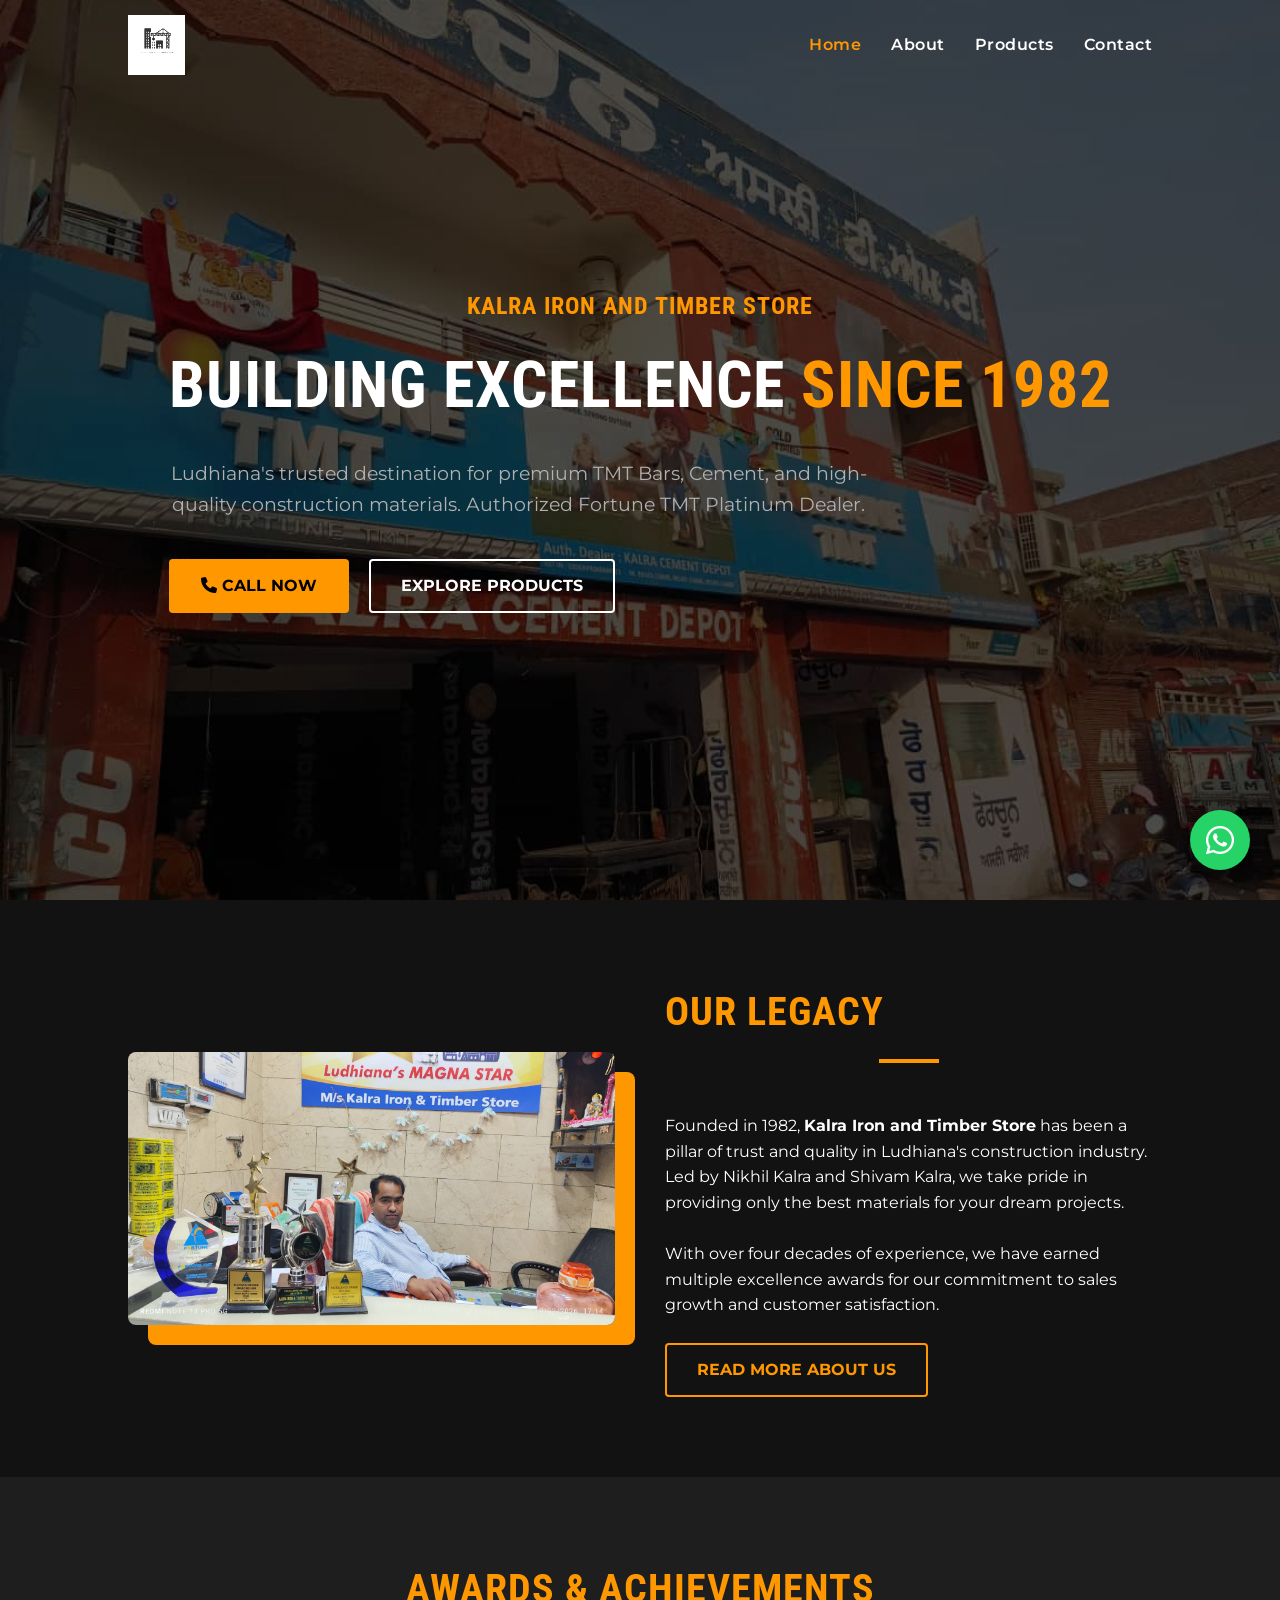
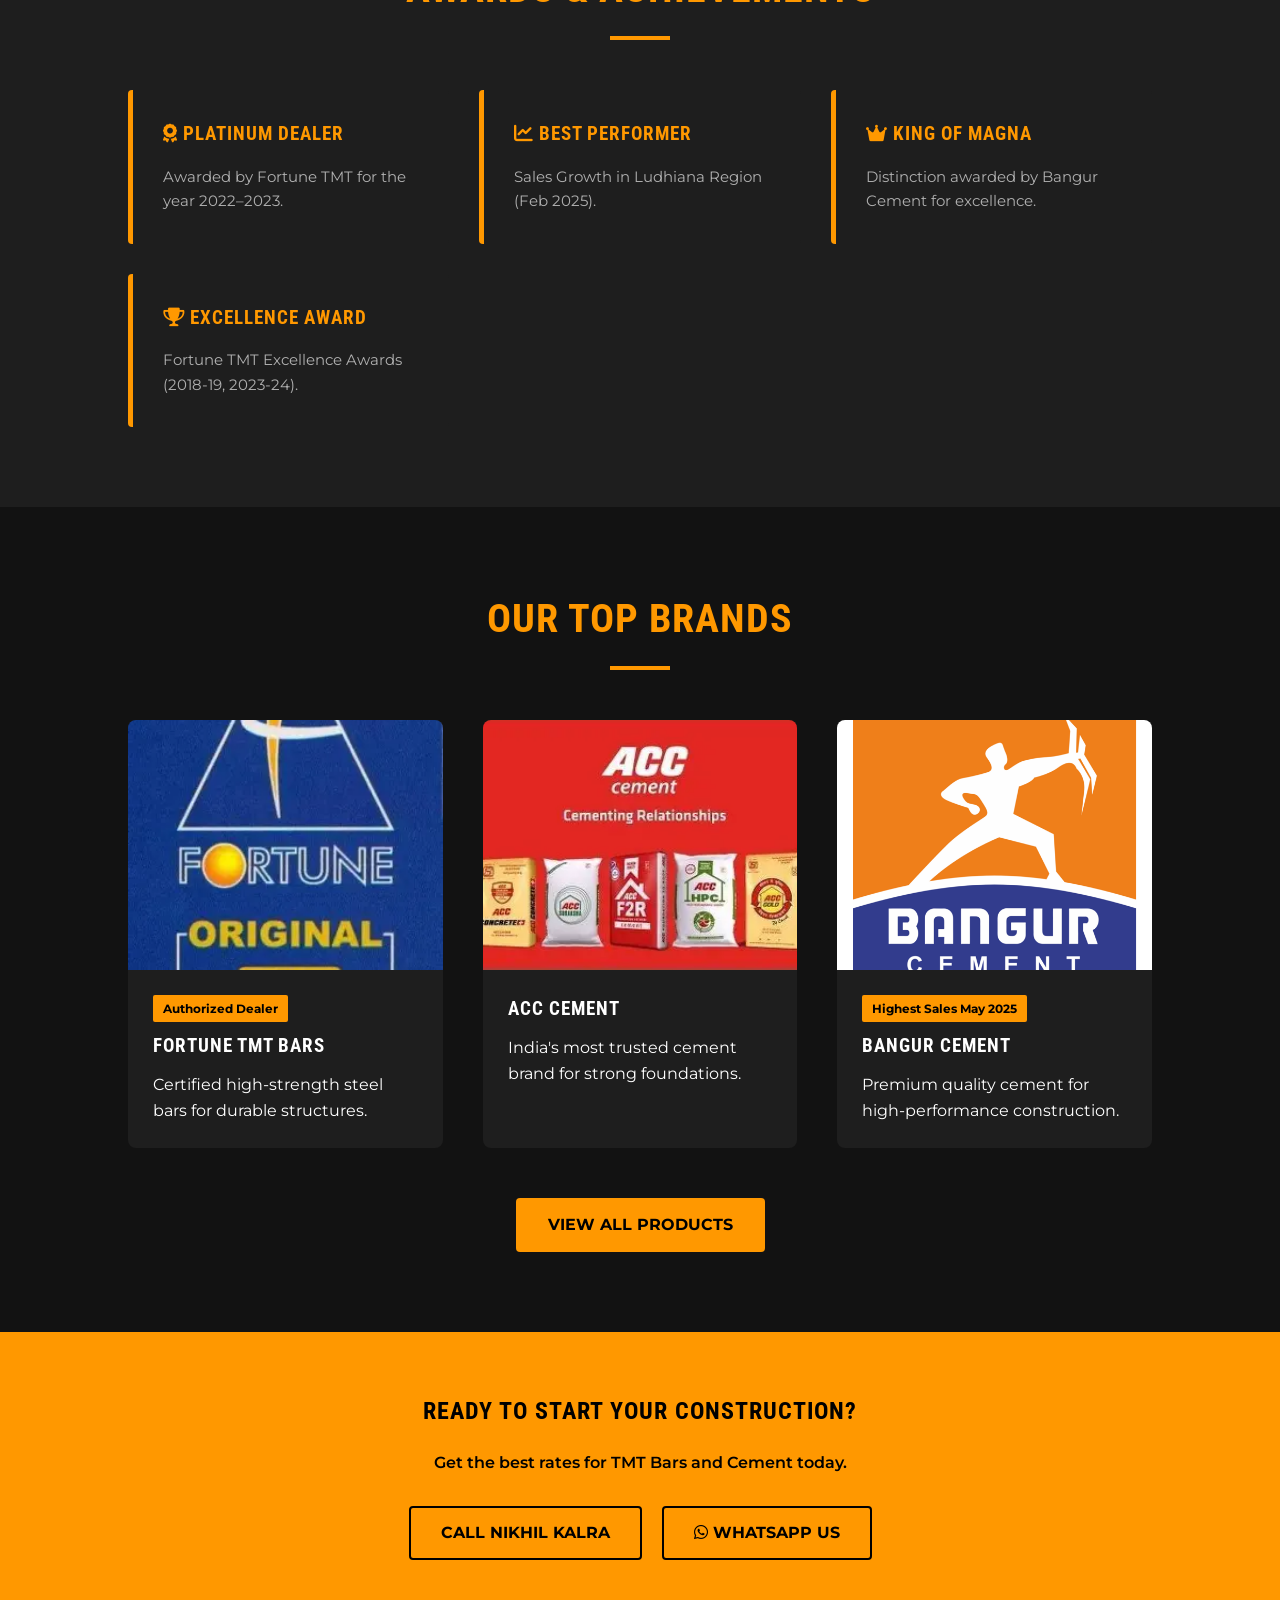
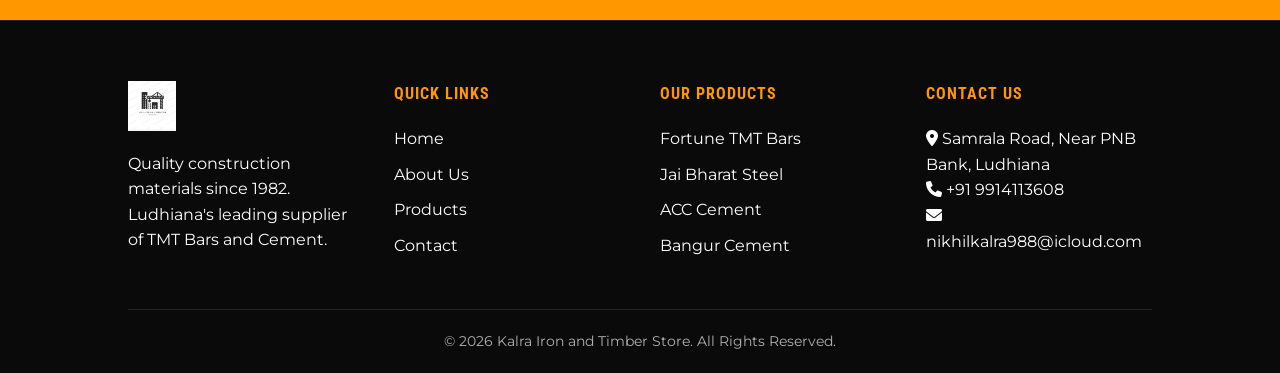
<file: index.html>
<!DOCTYPE html>
<html lang="en">
<head>
    <meta charset="UTF-8">
    <meta name="viewport" content="width=device-width, initial-scale=1.0">
    <title>Kalra Iron and Timber Store | Premium Construction Materials</title>
    <link rel="stylesheet" href="style.css">
    <!-- Google Fonts -->
    <link href="https://fonts.googleapis.com/css2?family=Montserrat:wght@400;600;700&family=Roboto+Condensed:wght@700&display=swap" rel="stylesheet">
    <!-- Font Awesome -->
    <link rel="stylesheet" href="https://cdnjs.cloudflare.com/ajax/libs/font-awesome/6.0.0/css/all.min.css">
</head>
<body>

    <!-- Header / Navbar -->
    <header id="header">
        <nav class="navbar">
            <a href="index.html" class="logo">
                <img src="Screenshot 2026-03-19 183434.png" alt="Kalra Iron and Timber Store Logo">
            </a>
            <ul class="nav-links">
                <li><a href="index.html" class="active">Home</a></li>
                <li><a href="about.html">About</a></li>
                <li><a href="products.html">Products</a></li>
                <li><a href="contact.html">Contact</a></li>
            </ul>
            <div class="mobile-menu-btn">
                <i class="fas fa-bars"></i>
            </div>
        </nav>
    </header>

    <!-- Hero Section -->
    <section class="hero" style="background: linear-gradient(rgba(0, 0, 0, 0.7), rgba(0, 0, 0, 0.7)), url('main dukan.jpeg') center/cover;">
        <div class="reveal">
            <h2 style="color: var(--primary-color); font-size: 1.5rem; margin-bottom: 10px;">Kalra Iron And Timber Store</h2>
            <h1>Building Excellence <span>Since 1982</span></h1>
            <p>Ludhiana's trusted destination for premium TMT Bars, Cement, and high-quality construction materials. Authorized Fortune TMT Platinum Dealer.</p>
            <div class="hero-btns">
                <a href="tel:+919914113608" class="btn btn-primary"><i class="fas fa-phone"></i> Call Now</a>
                <a href="products.html" class="btn btn-outline">Explore Products</a>
            </div>
        </div>
    </section>

    <!-- About Section (Brief) -->
    <section class="about-home">
        <div class="about-image reveal">
            <img src="nikhil bhaiya image trophy.jpeg" alt="Nikhil Kalra with Fortune TMT Award">
        </div>
        <div class="about-content reveal">
            <div class="section-title" style="text-align: left;">
                <h2>Our Legacy</h2>
            </div>
            <p>Founded in 1982, <strong>Kalra Iron and Timber Store</strong> has been a pillar of trust and quality in Ludhiana's construction industry. Led by Nikhil Kalra and Shivam Kalra, we take pride in providing only the best materials for your dream projects.</p>
            <br>
            <p>With over four decades of experience, we have earned multiple excellence awards for our commitment to sales growth and customer satisfaction.</p>
            <br>
            <a href="about.html" class="btn btn-outline" style="border-color: var(--primary-color); color: var(--primary-color);">Read More About Us</a>
        </div>
    </section>

    <!-- Achievements Section -->
    <section class="achievements" style="background: var(--bg-light);">
        <div class="section-title reveal">
            <h2>Awards & Achievements</h2>
        </div>
        <div class="achievements-grid reveal">
            <div class="achievement-card">
                <h3><i class="fas fa-award"></i> Platinum Dealer</h3>
                <p>Awarded by Fortune TMT for the year 2022–2023.</p>
            </div>
            <div class="achievement-card">
                <h3><i class="fas fa-chart-line"></i> Best Performer</h3>
                <p>Sales Growth in Ludhiana Region (Feb 2025).</p>
            </div>
            <div class="achievement-card">
                <h3><i class="fas fa-crown"></i> King of Magna</h3>
                <p>Distinction awarded by Bangur Cement for excellence.</p>
            </div>
            <div class="achievement-card">
                <h3><i class="fas fa-trophy"></i> Excellence Award</h3>
                <p>Fortune TMT Excellence Awards (2018-19, 2023-24).</p>
            </div>
        </div>
    </section>

    <!-- Products Preview -->
    <section class="products-preview">
        <div class="section-title reveal">
            <h2>Our Top Brands</h2>
        </div>
        <div class="products-grid reveal">
            <!-- Fortune TMT -->
            <div class="product-card">
                <div class="product-img">
                    <img src="fortune tmt.webp" alt="Fortune TMT Bars">
                </div>
                <div class="product-info">
                    <span class="badge">Authorized Dealer</span>
                    <h3>Fortune TMT Bars</h3>
                    <p>Certified high-strength steel bars for durable structures.</p>
                </div>
            </div>
            <!-- ACC Cement -->
            <div class="product-card">
                <div class="product-img">
                    <img src="acc cement.webp" alt="ACC Cement">
                </div>
                <div class="product-info">
                    <h3>ACC Cement</h3>
                    <p>India's most trusted cement brand for strong foundations.</p>
                </div>
            </div>
            <!-- Bangur Cement -->
            <div class="product-card">
                <div class="product-img">
                    <img src="bangur cement.png" alt="Bangur Cement">
                </div>
                <div class="product-info">
                    <span class="badge">Highest Sales May 2025</span>
                    <h3>Bangur Cement</h3>
                    <p>Premium quality cement for high-performance construction.</p>
                </div>
            </div>
        </div>
        <div style="text-align: center; margin-top: 50px;" class="reveal">
            <a href="products.html" class="btn btn-primary">View All Products</a>
        </div>
    </section>

    <!-- Call to Action -->
    <section class="cta reveal" style="background: var(--primary-color); color: #000; text-align: center; padding: 60px 10%;">
        <h2 style="margin-bottom: 20px;">Ready to start your construction?</h2>
        <p style="margin-bottom: 30px; font-weight: 600;">Get the best rates for TMT Bars and Cement today.</p>
        <div class="hero-btns" style="justify-content: center;">
            <a href="tel:+919914113608" class="btn btn-outline" style="border-color: #000; color: #000;">Call Nikhil Kalra</a>
            <a href="https://wa.me/919914113608" class="btn btn-outline" style="border-color: #000; color: #000;"><i class="fab fa-whatsapp"></i> WhatsApp Us</a>
        </div>
    </section>

    <!-- Footer -->
    <footer>
        <div class="footer-grid">
            <div class="footer-col">
                <img src="Screenshot 2026-03-19 183434.png" alt="Logo" style="height: 50px; margin-bottom: 20px;">
                <p>Quality construction materials since 1982. Ludhiana's leading supplier of TMT Bars and Cement.</p>
            </div>
            <div class="footer-col">
                <h4>Quick Links</h4>
                <ul class="footer-links">
                    <li><a href="index.html">Home</a></li>
                    <li><a href="about.html">About Us</a></li>
                    <li><a href="products.html">Products</a></li>
                    <li><a href="contact.html">Contact</a></li>
                </ul>
            </div>
            <div class="footer-col">
                <h4>Our Products</h4>
                <ul class="footer-links">
                    <li><a href="products.html">Fortune TMT Bars</a></li>
                    <li><a href="products.html">Jai Bharat Steel</a></li>
                    <li><a href="products.html">ACC Cement</a></li>
                    <li><a href="products.html">Bangur Cement</a></li>
                </ul>
            </div>
            <div class="footer-col">
                <h4>Contact Us</h4>
                <p><i class="fas fa-map-marker-alt"></i> Samrala Road, Near PNB Bank, Ludhiana</p>
                <p><i class="fas fa-phone"></i> +91 9914113608</p>
                <p><i class="fas fa-envelope"></i> nikhilkalra988@icloud.com</p>
            </div>
        </div>
        <div class="footer-bottom">
            <p>&copy; 2026 Kalra Iron and Timber Store. All Rights Reserved.</p>
        </div>
    </footer>

    <!-- WhatsApp Float -->
    <a href="https://wa.me/919914113608" class="whatsapp-float" target="_blank">
        <i class="fab fa-whatsapp"></i>
    </a>

    <script src="script.js"></script>
</body>
</html>
</file>
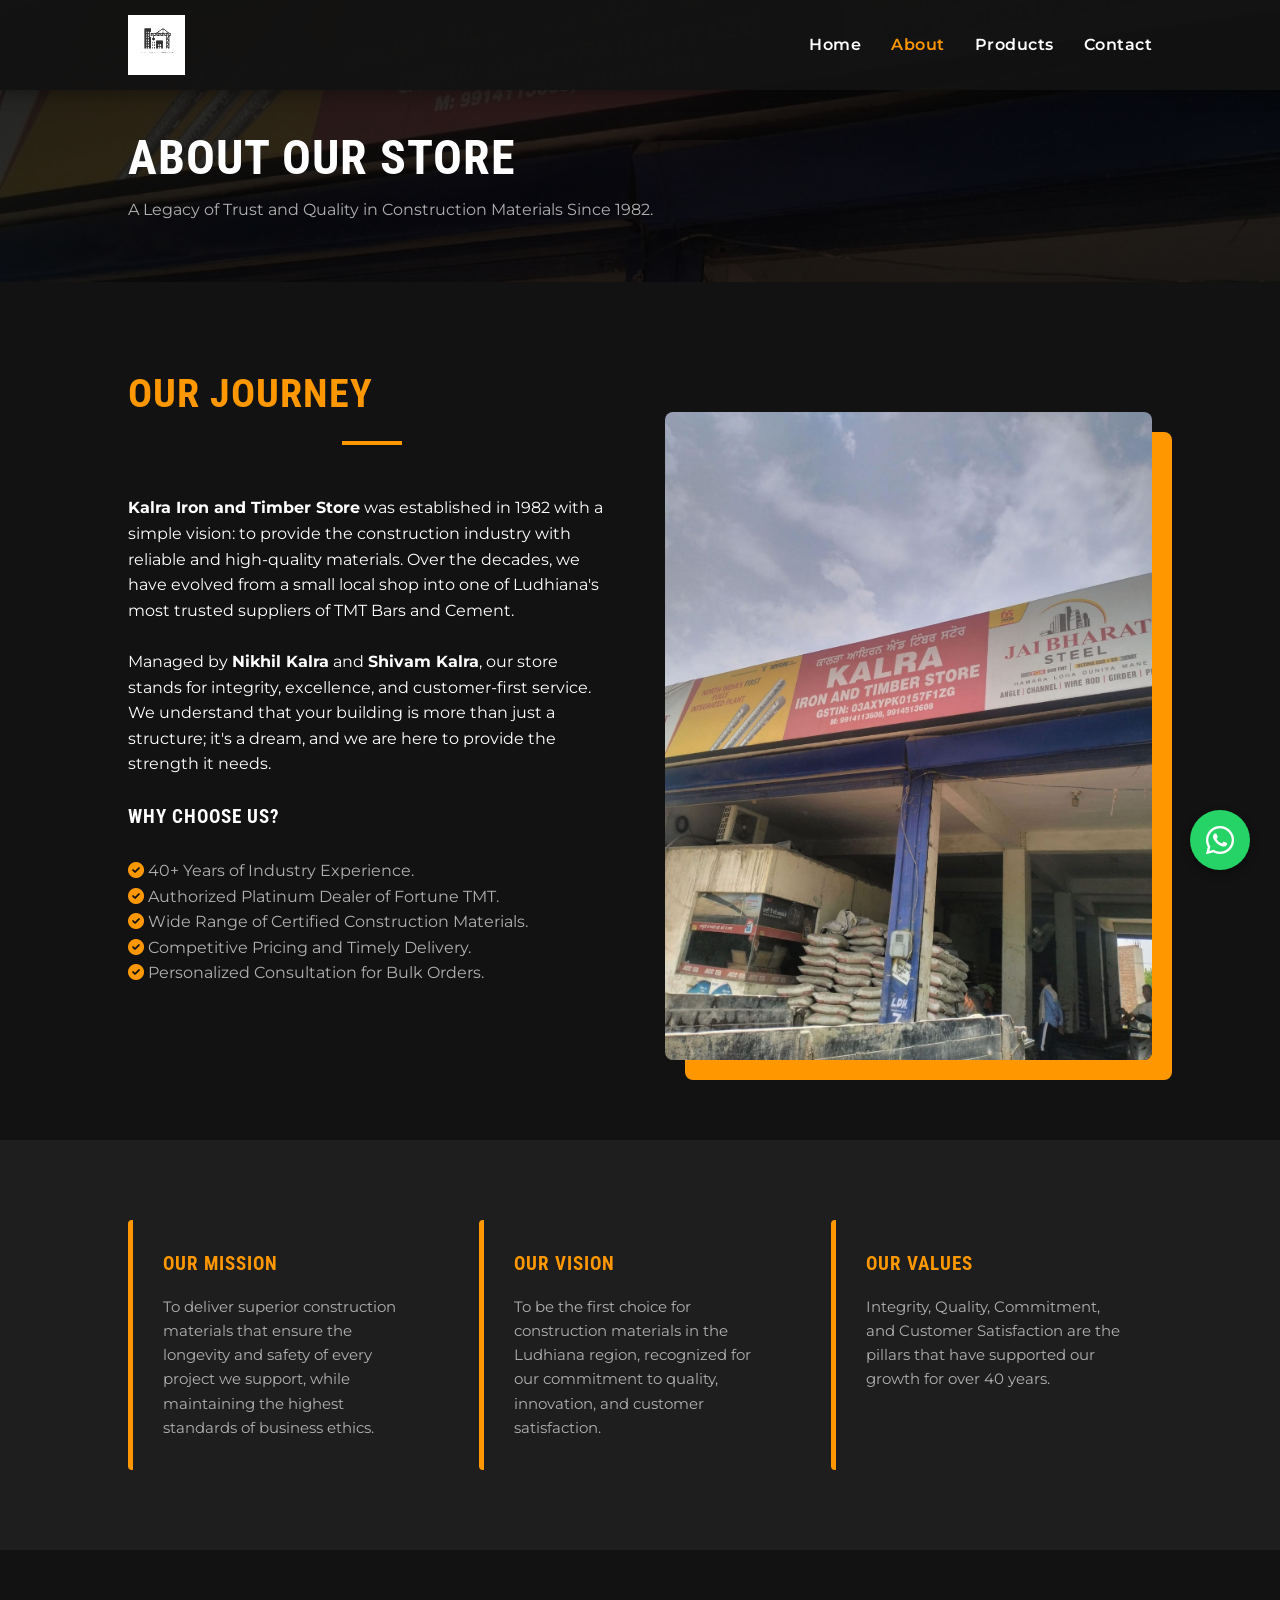
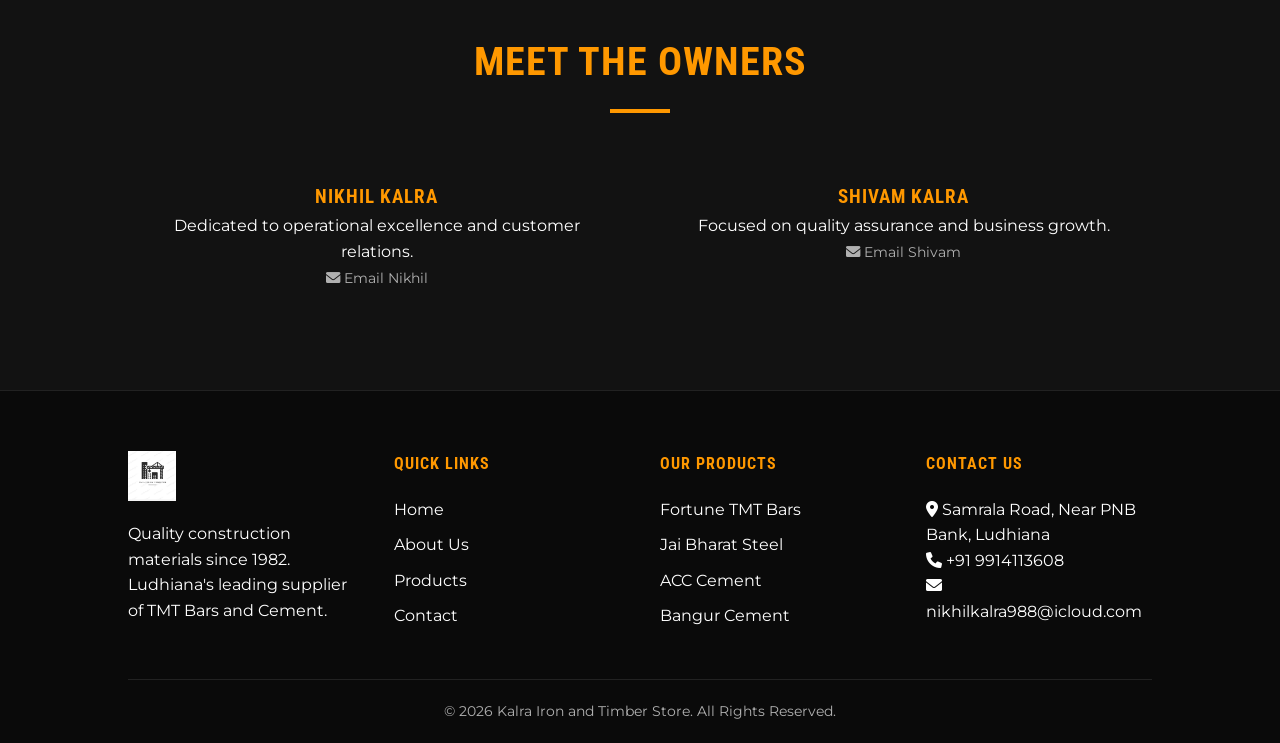
<file: about.html>
<!DOCTYPE html>
<html lang="en">
<head>
    <meta charset="UTF-8">
    <meta name="viewport" content="width=device-width, initial-scale=1.0">
    <title>About Us | Kalra Iron and Timber Store</title>
    <link rel="stylesheet" href="style.css">
    <!-- Google Fonts -->
    <link href="https://fonts.googleapis.com/css2?family=Montserrat:wght@400;600;700&family=Roboto+Condensed:wght@700&display=swap" rel="stylesheet">
    <!-- Font Awesome -->
    <link rel="stylesheet" href="https://cdnjs.cloudflare.com/ajax/libs/font-awesome/6.0.0/css/all.min.css">
</head>
<body>

    <!-- Header / Navbar -->
    <header id="header" class="sticky">
        <nav class="navbar">
            <a href="index.html" class="logo">
                <img src="Screenshot 2026-03-19 183434.png" alt="Kalra Iron and Timber Store Logo">
            </a>
            <ul class="nav-links">
                <li><a href="index.html">Home</a></li>
                <li><a href="about.html" class="active">About</a></li>
                <li><a href="products.html">Products</a></li>
                <li><a href="contact.html">Contact</a></li>
            </ul>
            <div class="mobile-menu-btn">
                <i class="fas fa-bars"></i>
            </div>
        </nav>
    </header>

    <!-- Page Title Section -->
    <section class="page-header" style="background: linear-gradient(rgba(0, 0, 0, 0.8), rgba(0, 0, 0, 0.8)), url('shivam bhiya dukan.jpeg') center/cover; padding: 120px 10% 60px;">
        <div class="reveal">
            <h1 style="font-size: 3rem;">About <span>Our Store</span></h1>
            <p style="color: var(--text-grey);">A Legacy of Trust and Quality in Construction Materials Since 1982.</p>
        </div>
    </section>

    <!-- Detailed About Section -->
    <section class="about-detailed">
        <div class="about-home" style="align-items: flex-start;">
            <div class="about-content reveal">
                <div class="section-title" style="text-align: left;">
                    <h2>Our Journey</h2>
                </div>
                <p><strong>Kalra Iron and Timber Store</strong> was established in 1982 with a simple vision: to provide the construction industry with reliable and high-quality materials. Over the decades, we have evolved from a small local shop into one of Ludhiana's most trusted suppliers of TMT Bars and Cement.</p>
                <br>
                <p>Managed by <strong>Nikhil Kalra</strong> and <strong>Shivam Kalra</strong>, our store stands for integrity, excellence, and customer-first service. We understand that your building is more than just a structure; it's a dream, and we are here to provide the strength it needs.</p>
                <br>
                <h3>Why Choose Us?</h3>
                <br>
                <ul style="color: var(--text-grey);">
                    <li><i class="fas fa-check-circle" style="color: var(--primary-color);"></i> 40+ Years of Industry Experience.</li>
                    <li><i class="fas fa-check-circle" style="color: var(--primary-color);"></i> Authorized Platinum Dealer of Fortune TMT.</li>
                    <li><i class="fas fa-check-circle" style="color: var(--primary-color);"></i> Wide Range of Certified Construction Materials.</li>
                    <li><i class="fas fa-check-circle" style="color: var(--primary-color);"></i> Competitive Pricing and Timely Delivery.</li>
                    <li><i class="fas fa-check-circle" style="color: var(--primary-color);"></i> Personalized Consultation for Bulk Orders.</li>
                </ul>
            </div>
            <div class="about-image reveal" style="margin-top: 50px;">
                <img src="shivam bhiya dukan.jpeg" alt="Kalra Iron and Timber Store Building">
            </div>
        </div>
    </section>

    <!-- Mission & Vision Section -->
    <section class="mission-vision" style="background: var(--bg-light);">
        <div class="achievements-grid reveal">
            <div class="achievement-card">
                <h3>Our Mission</h3>
                <p>To deliver superior construction materials that ensure the longevity and safety of every project we support, while maintaining the highest standards of business ethics.</p>
            </div>
            <div class="achievement-card">
                <h3>Our Vision</h3>
                <p>To be the first choice for construction materials in the Ludhiana region, recognized for our commitment to quality, innovation, and customer satisfaction.</p>
            </div>
            <div class="achievement-card">
                <h3>Our Values</h3>
                <p>Integrity, Quality, Commitment, and Customer Satisfaction are the pillars that have supported our growth for over 40 years.</p>
            </div>
        </div>
    </section>

    <!-- Owner Message Section -->
    <section class="owner-message">
        <div class="section-title reveal">
            <h2>Meet the Owners</h2>
        </div>
        <div class="achievements-grid reveal" style="grid-template-columns: repeat(auto-fit, minmax(250px, 1fr));">
            <div class="owner-card" style="text-align: center; padding: 20px;">
                <h3 style="color: var(--primary-color);">Nikhil Kalra</h3>
                <p>Dedicated to operational excellence and customer relations.</p>
                <a href="mailto:nikhilkalra988@icloud.com" style="color: var(--text-grey); font-size: 0.9rem;"><i class="fas fa-envelope"></i> Email Nikhil</a>
            </div>
            <div class="owner-card" style="text-align: center; padding: 20px;">
                <h3 style="color: var(--primary-color);">Shivam Kalra</h3>
                <p>Focused on quality assurance and business growth.</p>
                <a href="mailto:shivamkalra3608@gmail.com" style="color: var(--text-grey); font-size: 0.9rem;"><i class="fas fa-envelope"></i> Email Shivam</a>
            </div>
        </div>
    </section>

    <!-- Footer -->
    <footer>
        <div class="footer-grid">
            <div class="footer-col">
                <img src="Screenshot 2026-03-19 183434.png" alt="Logo" style="height: 50px; margin-bottom: 20px;">
                <p>Quality construction materials since 1982. Ludhiana's leading supplier of TMT Bars and Cement.</p>
            </div>
            <div class="footer-col">
                <h4>Quick Links</h4>
                <ul class="footer-links">
                    <li><a href="index.html">Home</a></li>
                    <li><a href="about.html">About Us</a></li>
                    <li><a href="products.html">Products</a></li>
                    <li><a href="contact.html">Contact</a></li>
                </ul>
            </div>
            <div class="footer-col">
                <h4>Our Products</h4>
                <ul class="footer-links">
                    <li><a href="products.html">Fortune TMT Bars</a></li>
                    <li><a href="products.html">Jai Bharat Steel</a></li>
                    <li><a href="products.html">ACC Cement</a></li>
                    <li><a href="products.html">Bangur Cement</a></li>
                </ul>
            </div>
            <div class="footer-col">
                <h4>Contact Us</h4>
                <p><i class="fas fa-map-marker-alt"></i> Samrala Road, Near PNB Bank, Ludhiana</p>
                <p><i class="fas fa-phone"></i> +91 9914113608</p>
                <p><i class="fas fa-envelope"></i> nikhilkalra988@icloud.com</p>
            </div>
        </div>
        <div class="footer-bottom">
            <p>&copy; 2026 Kalra Iron and Timber Store. All Rights Reserved.</p>
        </div>
    </footer>

    <!-- WhatsApp Float -->
    <a href="https://wa.me/919914113608" class="whatsapp-float" target="_blank">
        <i class="fab fa-whatsapp"></i>
    </a>

    <script src="script.js"></script>
</body>
</html>
</file>
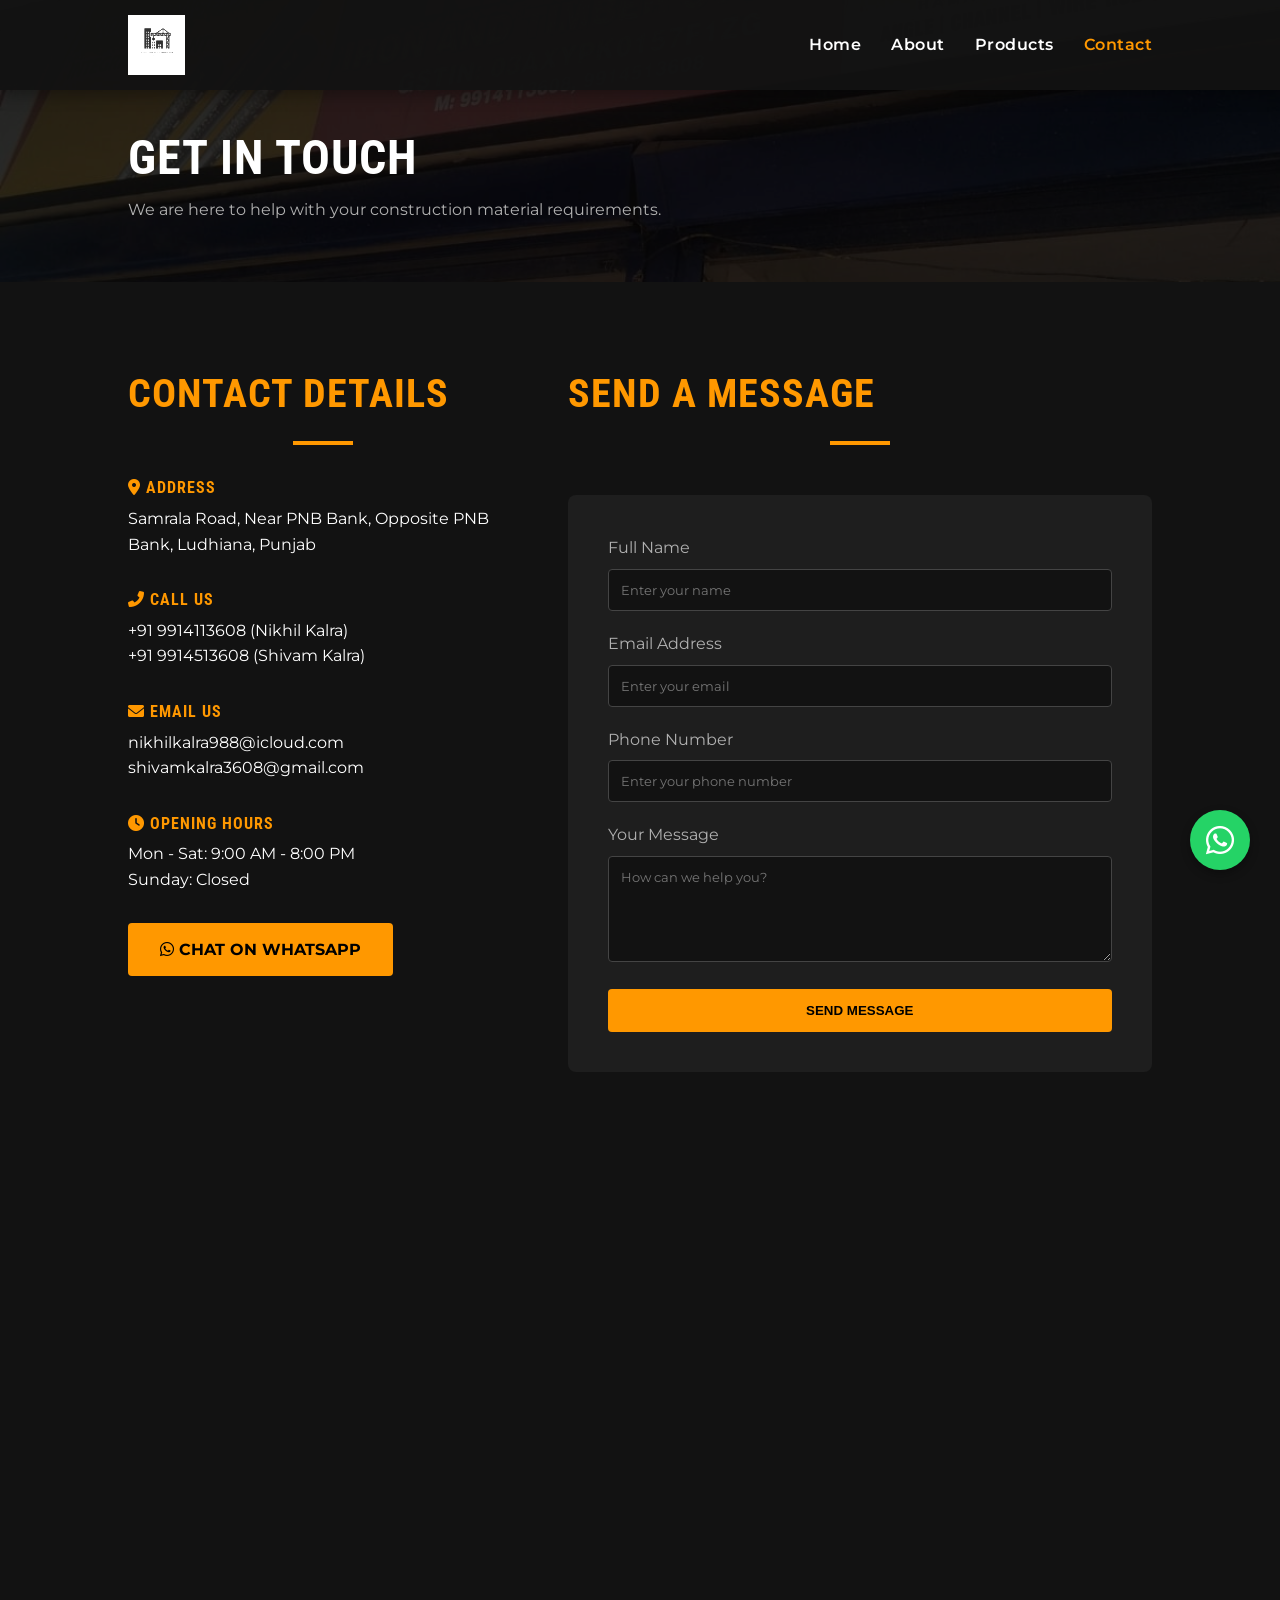
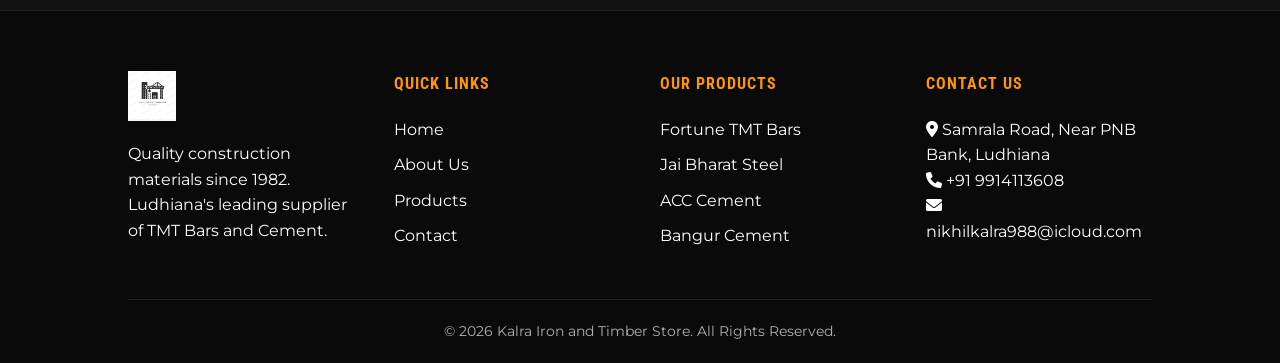
<file: contact.html>
<!DOCTYPE html>
<html lang="en">
<head>
    <meta charset="UTF-8">
    <meta name="viewport" content="width=device-width, initial-scale=1.0">
    <title>Contact Us | Kalra Iron and Timber Store</title>
    <link rel="stylesheet" href="style.css">
    <!-- Google Fonts -->
    <link href="https://fonts.googleapis.com/css2?family=Montserrat:wght@400;600;700&family=Roboto+Condensed:wght@700&display=swap" rel="stylesheet">
    <!-- Font Awesome -->
    <link rel="stylesheet" href="https://cdnjs.cloudflare.com/ajax/libs/font-awesome/6.0.0/css/all.min.css">
</head>
<body>

    <!-- Header / Navbar -->
    <header id="header" class="sticky">
        <nav class="navbar">
            <a href="index.html" class="logo">
                <img src="Screenshot 2026-03-19 183434.png" alt="Kalra Iron and Timber Store Logo">
            </a>
            <ul class="nav-links">
                <li><a href="index.html">Home</a></li>
                <li><a href="about.html">About</a></li>
                <li><a href="products.html">Products</a></li>
                <li><a href="contact.html" class="active">Contact</a></li>
            </ul>
            <div class="mobile-menu-btn">
                <i class="fas fa-bars"></i>
            </div>
        </nav>
    </header>

    <!-- Page Title Section -->
    <section class="page-header" style="background: linear-gradient(rgba(0, 0, 0, 0.8), rgba(0, 0, 0, 0.8)), url('shivam bhiya dukan.jpeg') center/cover; padding: 120px 10% 60px;">
        <div class="reveal">
            <h1 style="font-size: 3rem;">Get in <span>Touch</span></h1>
            <p style="color: var(--text-grey);">We are here to help with your construction material requirements.</p>
        </div>
    </section>

    <!-- Contact Info & Form -->
    <section class="contact-section">
        <div class="contact-container">
            <div class="contact-info reveal">
                <div class="section-title" style="text-align: left;">
                    <h2>Contact Details</h2>
                </div>
                <div class="info-item">
                    <h4><i class="fas fa-map-marker-alt"></i> Address</h4>
                    <p>Samrala Road, Near PNB Bank, Opposite PNB Bank, Ludhiana, Punjab</p>
                </div>
                <div class="info-item">
                    <h4><i class="fas fa-phone-alt"></i> Call Us</h4>
                    <p>+91 9914113608 (Nikhil Kalra)</p>
                    <p>+91 9914513608 (Shivam Kalra)</p>
                </div>
                <div class="info-item">
                    <h4><i class="fas fa-envelope"></i> Email Us</h4>
                    <p>nikhilkalra988@icloud.com</p>
                    <p>shivamkalra3608@gmail.com</p>
                </div>
                <div class="info-item">
                    <h4><i class="fas fa-clock"></i> Opening Hours</h4>
                    <p>Mon - Sat: 9:00 AM - 8:00 PM</p>
                    <p>Sunday: Closed</p>
                </div>
                <div style="margin-top: 30px;">
                    <a href="https://wa.me/919914113608" class="btn btn-primary"><i class="fab fa-whatsapp"></i> Chat on WhatsApp</a>
                </div>
            </div>

            <div class="contact-form-container reveal">
                <div class="section-title" style="text-align: left;">
                    <h2>Send a Message</h2>
                </div>
                <form class="contact-form" id="contactForm">
                    <div class="form-group">
                        <label for="name">Full Name</label>
                        <input type="text" id="name" name="name" placeholder="Enter your name" required>
                    </div>
                    <div class="form-group">
                        <label for="email">Email Address</label>
                        <input type="email" id="email" name="email" placeholder="Enter your email" required>
                    </div>
                    <div class="form-group">
                        <label for="phone">Phone Number</label>
                        <input type="tel" id="phone" name="phone" placeholder="Enter your phone number">
                    </div>
                    <div class="form-group">
                        <label for="message">Your Message</label>
                        <textarea id="message" name="message" rows="5" placeholder="How can we help you?" required></textarea>
                    </div>
                    <button type="submit" class="btn btn-primary" style="width: 100%;">Send Message</button>
                </form>
            </div>
        </div>
    </section>

    <!-- Map Section -->
    <section class="map-section" style="padding: 0;">
        <div class="reveal">
            <iframe 
                src="https://www.google.com/maps/embed?pb=!1m18!1m12!1m3!1d3423.2731737330745!2d75.875204!3d30.908204!2m3!1f0!2f0!3f0!3m2!1i1024!2i768!4f13.1!3m3!1m2!1s0x391a83746231d511%3A0x3d0b3882f05a16d8!2sSamrala%20Rd%2C%20Ludhiana%2C%20Punjab!5e0!3m2!1sen!2sin!4v1710860000000!5m2!1sen!2sin" 
                width="100%" 
                height="450" 
                style="border:0;" 
                allowfullscreen="" 
                loading="lazy" 
                referrerpolicy="no-referrer-when-downgrade">
            </iframe>
        </div>
    </section>

    <!-- Footer -->
    <footer>
        <div class="footer-grid">
            <div class="footer-col">
                <img src="Screenshot 2026-03-19 183434.png" alt="Logo" style="height: 50px; margin-bottom: 20px;">
                <p>Quality construction materials since 1982. Ludhiana's leading supplier of TMT Bars and Cement.</p>
            </div>
            <div class="footer-col">
                <h4>Quick Links</h4>
                <ul class="footer-links">
                    <li><a href="index.html">Home</a></li>
                    <li><a href="about.html">About Us</a></li>
                    <li><a href="products.html">Products</a></li>
                    <li><a href="contact.html">Contact</a></li>
                </ul>
            </div>
            <div class="footer-col">
                <h4>Our Products</h4>
                <ul class="footer-links">
                    <li><a href="products.html">Fortune TMT Bars</a></li>
                    <li><a href="products.html">Jai Bharat Steel</a></li>
                    <li><a href="products.html">ACC Cement</a></li>
                    <li><a href="products.html">Bangur Cement</a></li>
                </ul>
            </div>
            <div class="footer-col">
                <h4>Contact Us</h4>
                <p><i class="fas fa-map-marker-alt"></i> Samrala Road, Near PNB Bank, Ludhiana</p>
                <p><i class="fas fa-phone"></i> +91 9914113608</p>
                <p><i class="fas fa-envelope"></i> nikhilkalra988@icloud.com</p>
            </div>
        </div>
        <div class="footer-bottom">
            <p>&copy; 2026 Kalra Iron and Timber Store. All Rights Reserved.</p>
        </div>
    </footer>

    <!-- WhatsApp Float -->
    <a href="https://wa.me/919914113608" class="whatsapp-float" target="_blank">
        <i class="fab fa-whatsapp"></i>
    </a>

    <script src="script.js"></script>
</body>
</html>
</file>
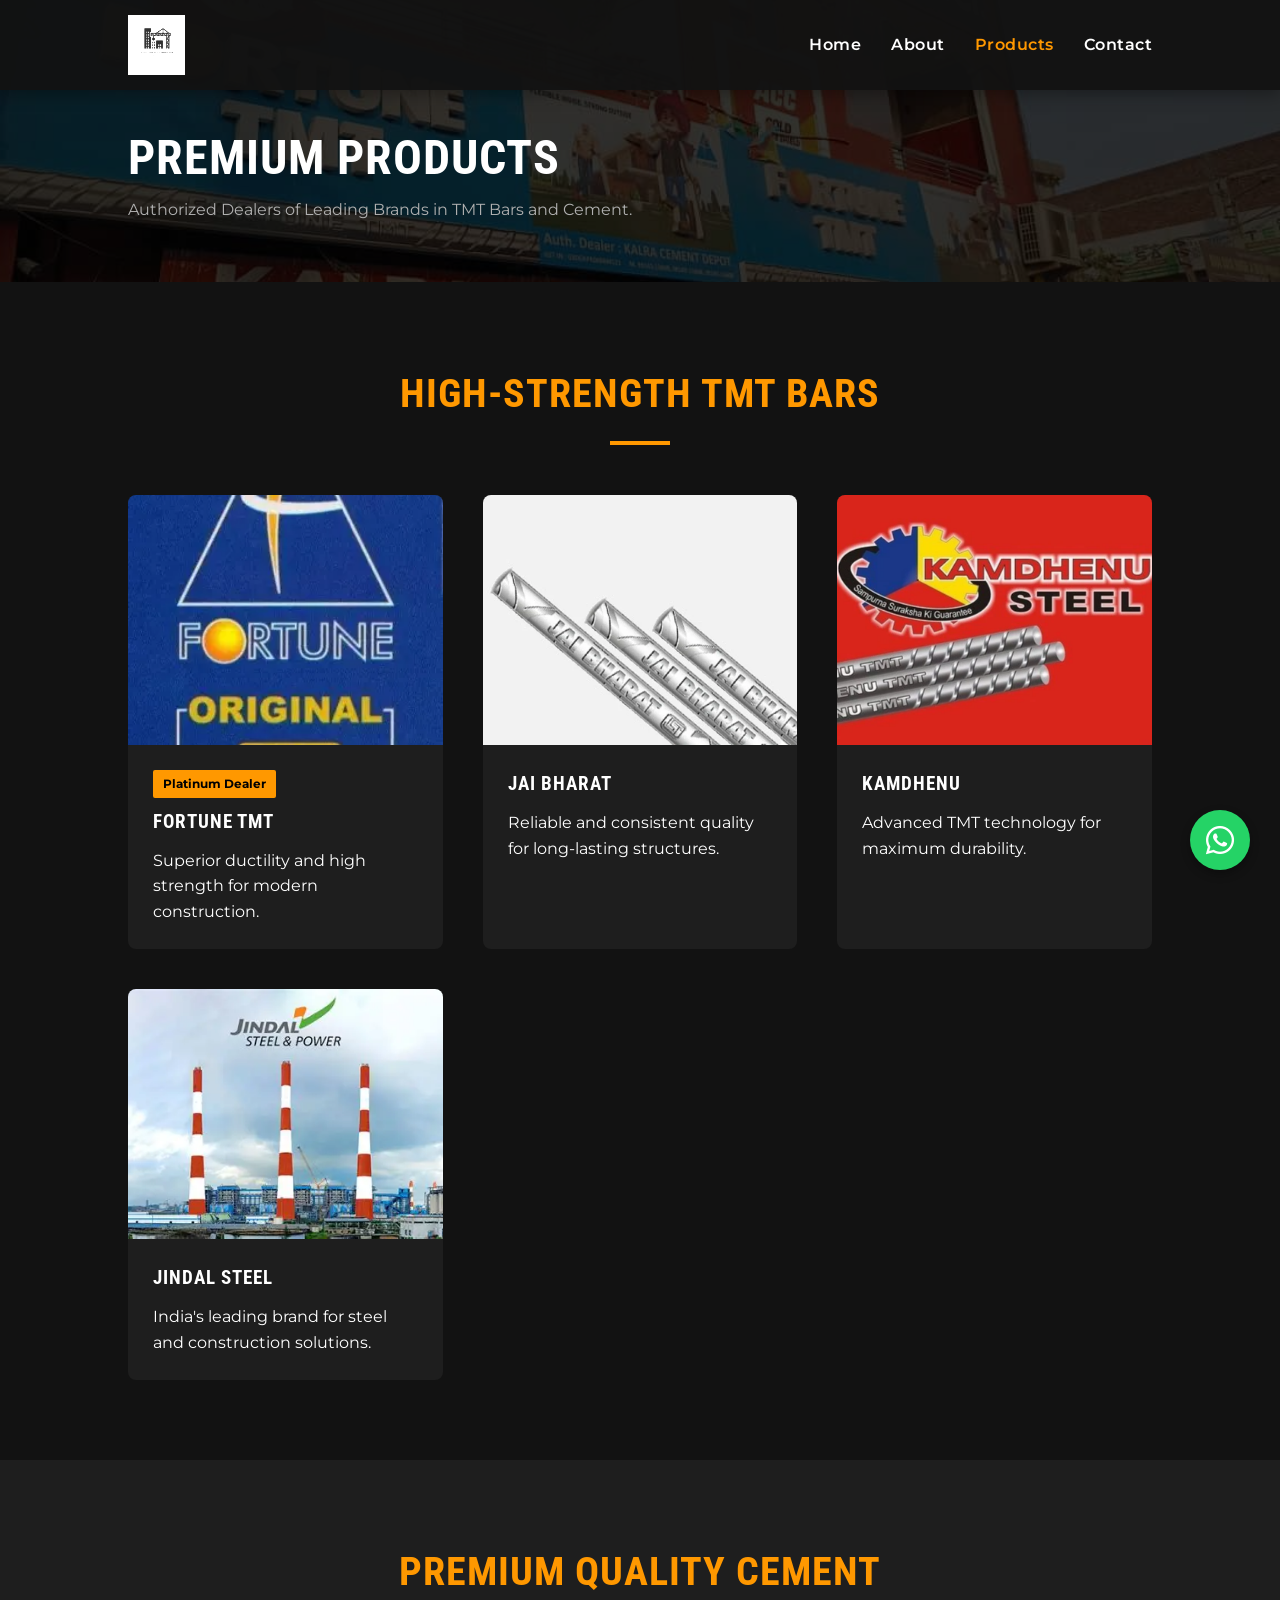
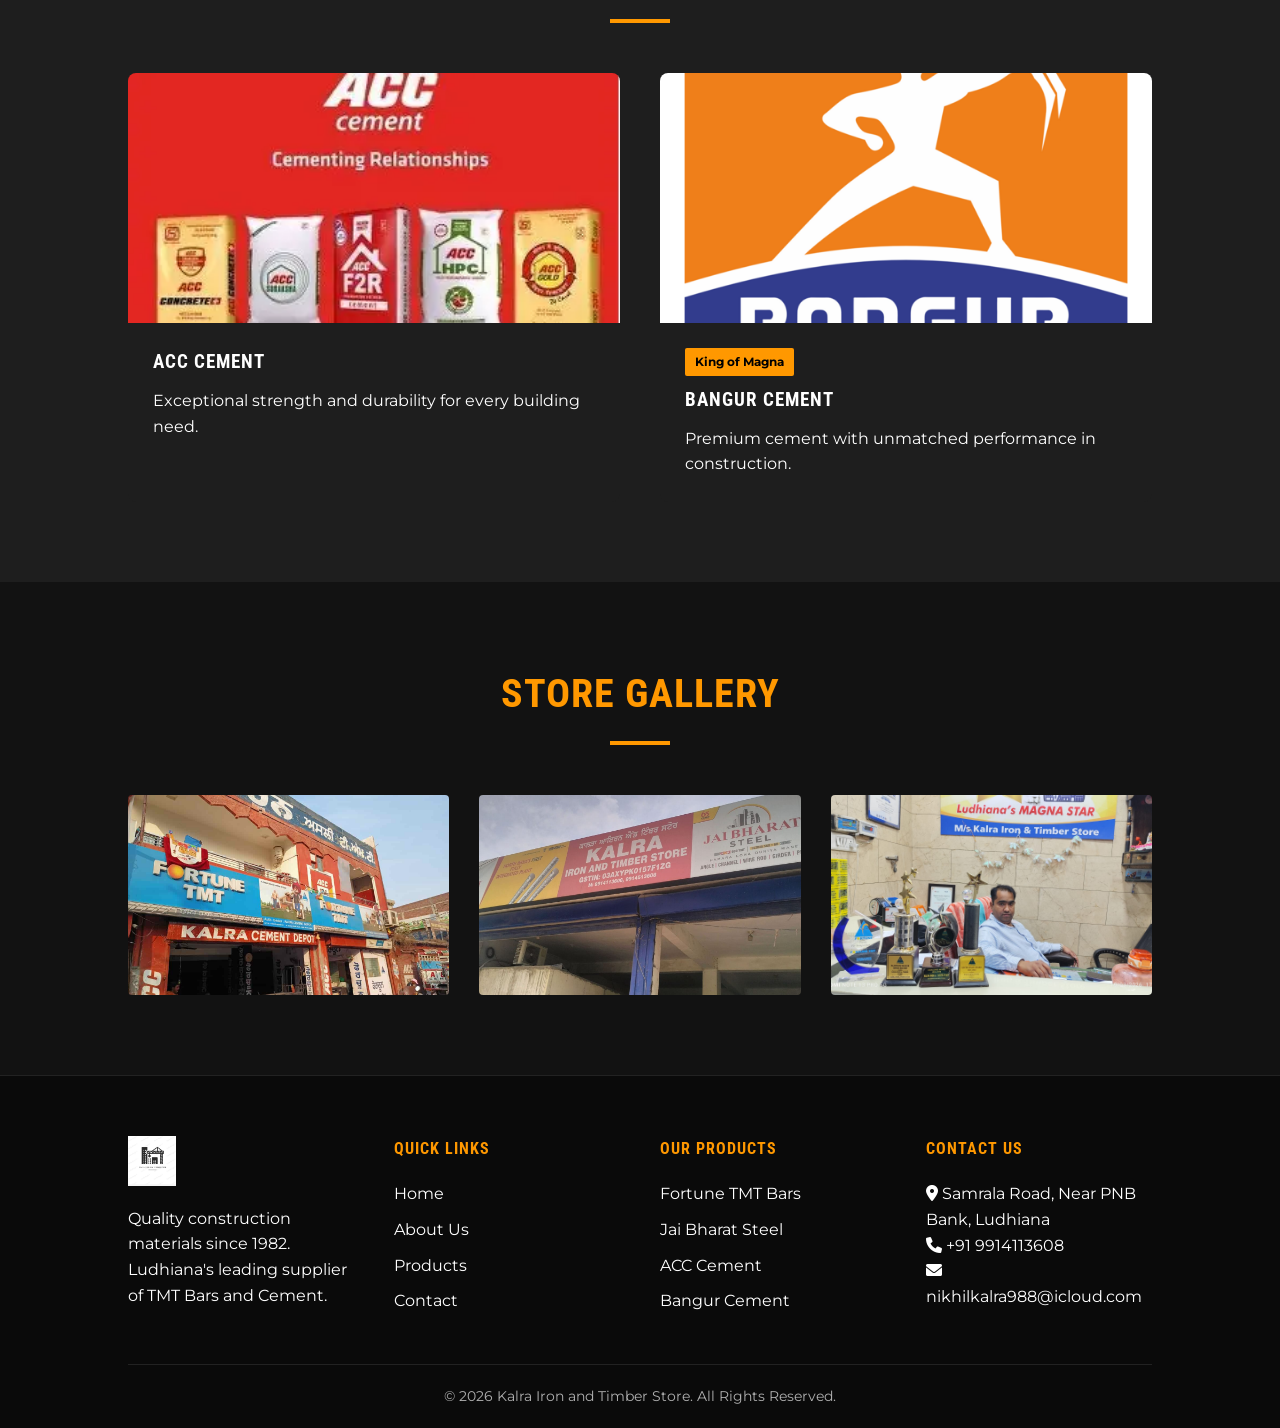
<file: products.html>
<!DOCTYPE html>
<html lang="en">
<head>
    <meta charset="UTF-8">
    <meta name="viewport" content="width=device-width, initial-scale=1.0">
    <title>Products | Kalra Iron and Timber Store</title>
    <link rel="stylesheet" href="style.css">
    <!-- Google Fonts -->
    <link href="https://fonts.googleapis.com/css2?family=Montserrat:wght@400;600;700&family=Roboto+Condensed:wght@700&display=swap" rel="stylesheet">
    <!-- Font Awesome -->
    <link rel="stylesheet" href="https://cdnjs.cloudflare.com/ajax/libs/font-awesome/6.0.0/css/all.min.css">
</head>
<body>

    <!-- Header / Navbar -->
    <header id="header" class="sticky">
        <nav class="navbar">
            <a href="index.html" class="logo">
                <img src="Screenshot 2026-03-19 183434.png" alt="Kalra Iron and Timber Store Logo">
            </a>
            <ul class="nav-links">
                <li><a href="index.html">Home</a></li>
                <li><a href="about.html">About</a></li>
                <li><a href="products.html" class="active">Products</a></li>
                <li><a href="contact.html">Contact</a></li>
            </ul>
            <div class="mobile-menu-btn">
                <i class="fas fa-bars"></i>
            </div>
        </nav>
    </header>

    <!-- Page Title Section -->
    <section class="page-header" style="background: linear-gradient(rgba(0, 0, 0, 0.8), rgba(0, 0, 0, 0.8)), url('main dukan.jpeg') center/cover; padding: 120px 10% 60px;">
        <div class="reveal">
            <h1 style="font-size: 3rem;">Premium <span>Products</span></h1>
            <p style="color: var(--text-grey);">Authorized Dealers of Leading Brands in TMT Bars and Cement.</p>
        </div>
    </section>

    <!-- TMT Bars Section -->
    <section class="products-section">
        <div class="section-title reveal">
            <h2>High-Strength TMT Bars</h2>
        </div>
        <div class="products-grid reveal">
            <!-- Fortune TMT -->
            <div class="product-card">
                <div class="product-img">
                    <img src="fortune tmt.webp" alt="Fortune TMT Bars">
                </div>
                <div class="product-info">
                    <span class="badge">Platinum Dealer</span>
                    <h3>Fortune TMT</h3>
                    <p>Superior ductility and high strength for modern construction.</p>
                </div>
            </div>
            <!-- Jai Bharat -->
            <div class="product-card">
                <div class="product-img">
                    <img src="jai baharat.webp" alt="Jai Bharat Steel">
                </div>
                <div class="product-info">
                    <h3>Jai Bharat</h3>
                    <p>Reliable and consistent quality for long-lasting structures.</p>
                </div>
            </div>
            <!-- Kamdhenu -->
            <div class="product-card">
                <div class="product-img">
                    <img src="kamdhenu-tmt-.webp" alt="Kamdhenu TMT">
                </div>
                <div class="product-info">
                    <h3>Kamdhenu</h3>
                    <p>Advanced TMT technology for maximum durability.</p>
                </div>
            </div>
            <!-- Jindal -->
            <div class="product-card">
                <div class="product-img">
                    <img src="jindal steel.webp" alt="Jindal Steel">
                </div>
                <div class="product-info">
                    <h3>Jindal Steel</h3>
                    <p>India's leading brand for steel and construction solutions.</p>
                </div>
            </div>
        </div>
    </section>

    <!-- Cement Section -->
    <section class="products-section" style="background: var(--bg-light);">
        <div class="section-title reveal">
            <h2>Premium Quality Cement</h2>
        </div>
        <div class="products-grid reveal">
            <!-- ACC Cement -->
            <div class="product-card">
                <div class="product-img">
                    <img src="acc cement.webp" alt="ACC Cement">
                </div>
                <div class="product-info">
                    <h3>ACC Cement</h3>
                    <p>Exceptional strength and durability for every building need.</p>
                </div>
            </div>
            <!-- Bangur Cement -->
            <div class="product-card">
                <div class="product-img">
                    <img src="bangur cement.png" alt="Bangur Cement">
                </div>
                <div class="product-info">
                    <span class="badge">King of Magna</span>
                    <h3>Bangur Cement</h3>
                    <p>Premium cement with unmatched performance in construction.</p>
                </div>
            </div>
        </div>
    </section>

    <!-- Gallery Section (Placeholders) -->
    <section class="gallery reveal">
        <div class="section-title">
            <h2>Store Gallery</h2>
        </div>
        <div class="achievements-grid" style="grid-template-columns: repeat(auto-fit, minmax(200px, 1fr));">
            <div class="gallery-item" style="height: 200px; background: #333; overflow: hidden; border-radius: 4px;">
                <img src="main dukan.jpeg" alt="Shop Front" style="width: 100%; height: 100%; object-fit: cover;">
            </div>
            <div class="gallery-item" style="height: 200px; background: #333; overflow: hidden; border-radius: 4px;">
                <img src="shivam bhiya dukan.jpeg" alt="Shop Inside" style="width: 100%; height: 100%; object-fit: cover;">
            </div>
            <div class="gallery-item" style="height: 200px; background: #333; overflow: hidden; border-radius: 4px;">
                <img src="nikhil bhaiya image trophy.jpeg" alt="Achievement" style="width: 100%; height: 100%; object-fit: cover;">
            </div>
        </div>
    </section>

    <!-- Footer -->
    <footer>
        <div class="footer-grid">
            <div class="footer-col">
                <img src="Screenshot 2026-03-19 183434.png" alt="Logo" style="height: 50px; margin-bottom: 20px;">
                <p>Quality construction materials since 1982. Ludhiana's leading supplier of TMT Bars and Cement.</p>
            </div>
            <div class="footer-col">
                <h4>Quick Links</h4>
                <ul class="footer-links">
                    <li><a href="index.html">Home</a></li>
                    <li><a href="about.html">About Us</a></li>
                    <li><a href="products.html">Products</a></li>
                    <li><a href="contact.html">Contact</a></li>
                </ul>
            </div>
            <div class="footer-col">
                <h4>Our Products</h4>
                <ul class="footer-links">
                    <li><a href="products.html">Fortune TMT Bars</a></li>
                    <li><a href="products.html">Jai Bharat Steel</a></li>
                    <li><a href="products.html">ACC Cement</a></li>
                    <li><a href="products.html">Bangur Cement</a></li>
                </ul>
            </div>
            <div class="footer-col">
                <h4>Contact Us</h4>
                <p><i class="fas fa-map-marker-alt"></i> Samrala Road, Near PNB Bank, Ludhiana</p>
                <p><i class="fas fa-phone"></i> +91 9914113608</p>
                <p><i class="fas fa-envelope"></i> nikhilkalra988@icloud.com</p>
            </div>
        </div>
        <div class="footer-bottom">
            <p>&copy; 2026 Kalra Iron and Timber Store. All Rights Reserved.</p>
        </div>
    </footer>

    <!-- WhatsApp Float -->
    <a href="https://wa.me/919914113608" class="whatsapp-float" target="_blank">
        <i class="fab fa-whatsapp"></i>
    </a>

    <script src="script.js"></script>
</body>
</html>
</file>
<file: style.css>
/* Root Variables for Industrial Theme */
:root {
    --primary-color: #ff9800; /* Industrial Orange */
    --secondary-color: #2c2c2c; /* Dark Grey */
    --accent-color: #fbc02d; /* Yellow Accent */
    --bg-dark: #121212; /* Deep Black/Grey */
    --bg-light: #1e1e1e; /* Slightly lighter grey for sections */
    --text-white: #ffffff;
    --text-grey: #b0b0b0;
    --transition-speed: 0.3s;
    --font-main: 'Montserrat', sans-serif;
    --font-heading: 'Roboto Condensed', sans-serif;
}

/* Global Reset */
* {
    margin: 0;
    padding: 0;
    box-sizing: border-box;
}

body {
    font-family: var(--font-main);
    background-color: var(--bg-dark);
    color: var(--text-white);
    line-height: 1.6;
    overflow-x: hidden;
}

/* Typography */
h1, h2, h3, h4, h5, h6 {
    font-family: var(--font-heading);
    text-transform: uppercase;
    letter-spacing: 1px;
    font-weight: 700;
}

a {
    text-decoration: none;
    color: inherit;
    transition: var(--transition-speed);
}

ul {
    list-style: none;
}

img {
    max-width: 100%;
    display: block;
}

/* Section Common Styling */
section {
    padding: 80px 10%;
}

.section-title {
    text-align: center;
    margin-bottom: 50px;
    position: relative;
}

.section-title h2 {
    font-size: 2.5rem;
    color: var(--primary-color);
}

.section-title::after {
    content: '';
    display: block;
    width: 60px;
    height: 4px;
    background: var(--primary-color);
    margin: 15px auto 0;
}

/* Navbar */
header {
    position: fixed;
    top: 0;
    left: 0;
    width: 100%;
    z-index: 1000;
    transition: background var(--transition-speed);
}

header.sticky {
    background: rgba(18, 18, 18, 0.95);
    box-shadow: 0 5px 15px rgba(0, 0, 0, 0.3);
}

.navbar {
    display: flex;
    justify-content: space-between;
    align-items: center;
    padding: 15px 10%;
}

.logo img {
    height: 60px;
    filter: brightness(1.2);
}

.nav-links {
    display: flex;
    gap: 30px;
}

.nav-links li a {
    font-weight: 600;
    font-size: 1rem;
    letter-spacing: 0.5px;
}

.nav-links li a:hover,
.nav-links li a.active {
    color: var(--primary-color);
}

.mobile-menu-btn {
    display: none;
    font-size: 1.8rem;
    cursor: pointer;
    color: var(--text-white);
}

/* Hero Section */
.hero {
    height: 100vh;
    background: linear-gradient(rgba(0, 0, 0, 0.7), rgba(0, 0, 0, 0.7)), url('placeholder-hero.jpg'); /* Placeholder image */
    background-size: cover;
    background-position: center;
    display: flex;
    flex-direction: column;
    justify-content: center;
    align-items: center;
    text-align: center;
    padding: 0 10%;
}

.hero h1 {
    font-size: 4rem;
    margin-bottom: 20px;
    color: var(--text-white);
}

.hero h1 span {
    color: var(--primary-color);
}

.hero p {
    font-size: 1.2rem;
    max-width: 700px;
    margin-bottom: 40px;
    color: var(--text-grey);
}

/* Buttons */
.btn {
    display: inline-block;
    padding: 12px 30px;
    font-weight: 700;
    border-radius: 4px;
    cursor: pointer;
    text-transform: uppercase;
    transition: var(--transition-speed);
    border: 2px solid transparent;
}

.btn-primary {
    background: var(--primary-color);
    color: #000;
}

.btn-primary:hover {
    background: transparent;
    border-color: var(--primary-color);
    color: var(--primary-color);
}

.btn-outline {
    border-color: var(--text-white);
    color: var(--text-white);
}

.btn-outline:hover {
    background: var(--text-white);
    color: #000;
}

.hero-btns {
    display: flex;
    gap: 20px;
}

/* WhatsApp Floating Button */
.whatsapp-float {
    position: fixed;
    bottom: 30px;
    right: 30px;
    background: #25d366;
    color: #fff;
    width: 60px;
    height: 60px;
    border-radius: 50%;
    display: flex;
    justify-content: center;
    align-items: center;
    font-size: 2rem;
    box-shadow: 0 4px 10px rgba(0, 0, 0, 0.3);
    z-index: 999;
    transition: transform var(--transition-speed);
}

.whatsapp-float:hover {
    transform: scale(1.1);
}

/* Achievements Section */
.achievements-grid {
    display: grid;
    grid-template-columns: repeat(auto-fit, minmax(280px, 1fr));
    gap: 30px;
}

.achievement-card {
    background: var(--bg-light);
    padding: 30px;
    border-left: 5px solid var(--primary-color);
    border-radius: 4px;
    transition: transform var(--transition-speed);
}

.achievement-card:hover {
    transform: translateY(-10px);
    background: var(--secondary-color);
}

.achievement-card h3 {
    color: var(--primary-color);
    margin-bottom: 15px;
}

.achievement-card p {
    color: var(--text-grey);
    font-size: 0.95rem;
}

/* Product Cards */
.products-grid {
    display: grid;
    grid-template-columns: repeat(auto-fit, minmax(300px, 1fr));
    gap: 40px;
}

.product-card {
    background: var(--bg-light);
    border-radius: 8px;
    overflow: hidden;
    position: relative;
    transition: transform var(--transition-speed);
}

.product-card:hover {
    transform: scale(1.03);
}

.product-img {
    height: 250px;
    background: #333; /* Placeholder color */
    display: flex;
    justify-content: center;
    align-items: center;
    position: relative;
}

.product-img img {
    width: 100%;
    height: 100%;
    object-fit: cover;
}

.product-info {
    padding: 25px;
}

.product-info h3 {
    margin-bottom: 10px;
}

.product-info .badge {
    background: var(--primary-color);
    color: #000;
    padding: 4px 10px;
    font-size: 0.75rem;
    font-weight: 700;
    border-radius: 2px;
    display: inline-block;
    margin-bottom: 10px;
}

/* About Section Home */
.about-home {
    display: flex;
    gap: 50px;
    align-items: center;
}

.about-content {
    flex: 1;
}

.about-image {
    flex: 1;
    position: relative;
}

.about-image img {
    border-radius: 8px;
    box-shadow: 20px 20px 0 var(--primary-color);
}

/* Contact Form */
.contact-container {
    display: grid;
    grid-template-columns: 1fr 1.5fr;
    gap: 50px;
}

.contact-info div {
    margin-bottom: 30px;
}

.contact-info h4 {
    color: var(--primary-color);
    margin-bottom: 5px;
}

.contact-form {
    background: var(--bg-light);
    padding: 40px;
    border-radius: 8px;
}

.form-group {
    margin-bottom: 20px;
}

.form-group label {
    display: block;
    margin-bottom: 8px;
    color: var(--text-grey);
}

.form-group input, 
.form-group textarea {
    width: 100%;
    padding: 12px;
    background: var(--bg-dark);
    border: 1px solid #444;
    color: #fff;
    border-radius: 4px;
    font-family: inherit;
}

.form-group input:focus, 
.form-group textarea:focus {
    outline: none;
    border-color: var(--primary-color);
}

/* Footer */
footer {
    background: #0a0a0a;
    padding: 60px 10% 20px;
    border-top: 1px solid #222;
}

.footer-grid {
    display: grid;
    grid-template-columns: repeat(auto-fit, minmax(200px, 1fr));
    gap: 40px;
    margin-bottom: 40px;
}

.footer-col h4 {
    color: var(--primary-color);
    margin-bottom: 20px;
}

.footer-links li {
    margin-bottom: 10px;
}

.footer-links li a:hover {
    color: var(--primary-color);
    padding-left: 5px;
}

.footer-bottom {
    text-align: center;
    padding-top: 20px;
    border-top: 1px solid #222;
    color: var(--text-grey);
    font-size: 0.9rem;
}

/* Animations */
.reveal {
    opacity: 0;
    transform: translateY(30px);
    transition: all 0.8s ease-out;
}

.reveal.active {
    opacity: 1;
    transform: translateY(0);
}

/* Responsive */
@media (max-width: 992px) {
    .navbar { padding: 15px 5%; }
    .hero h1 { font-size: 3rem; }
    .about-home { flex-direction: column; }
    .contact-container { grid-template-columns: 1fr; }
}

@media (max-width: 768px) {
    .nav-links {
        display: none; /* Mobile menu logic in JS */
    }
    .mobile-menu-btn { display: block; }
    .hero h1 { font-size: 2.5rem; }
    section { padding: 60px 5%; }
}
</file>
